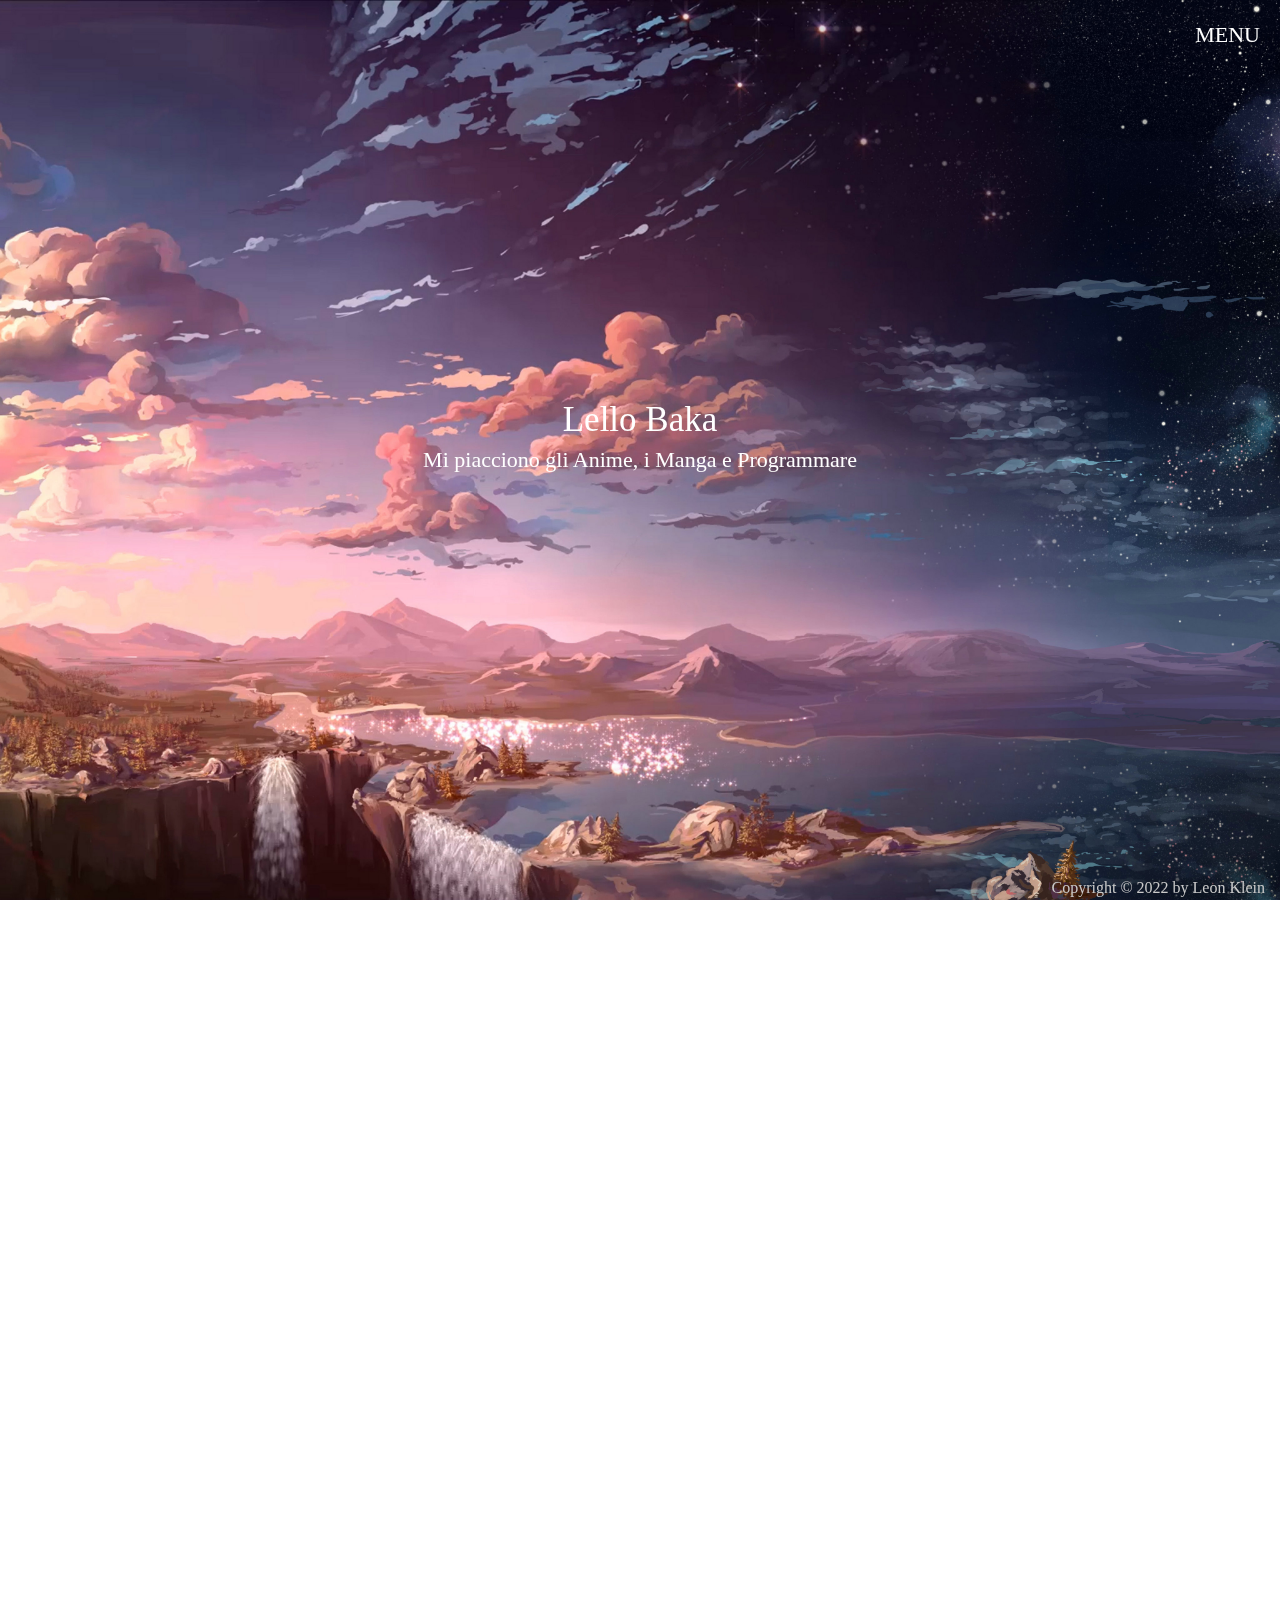
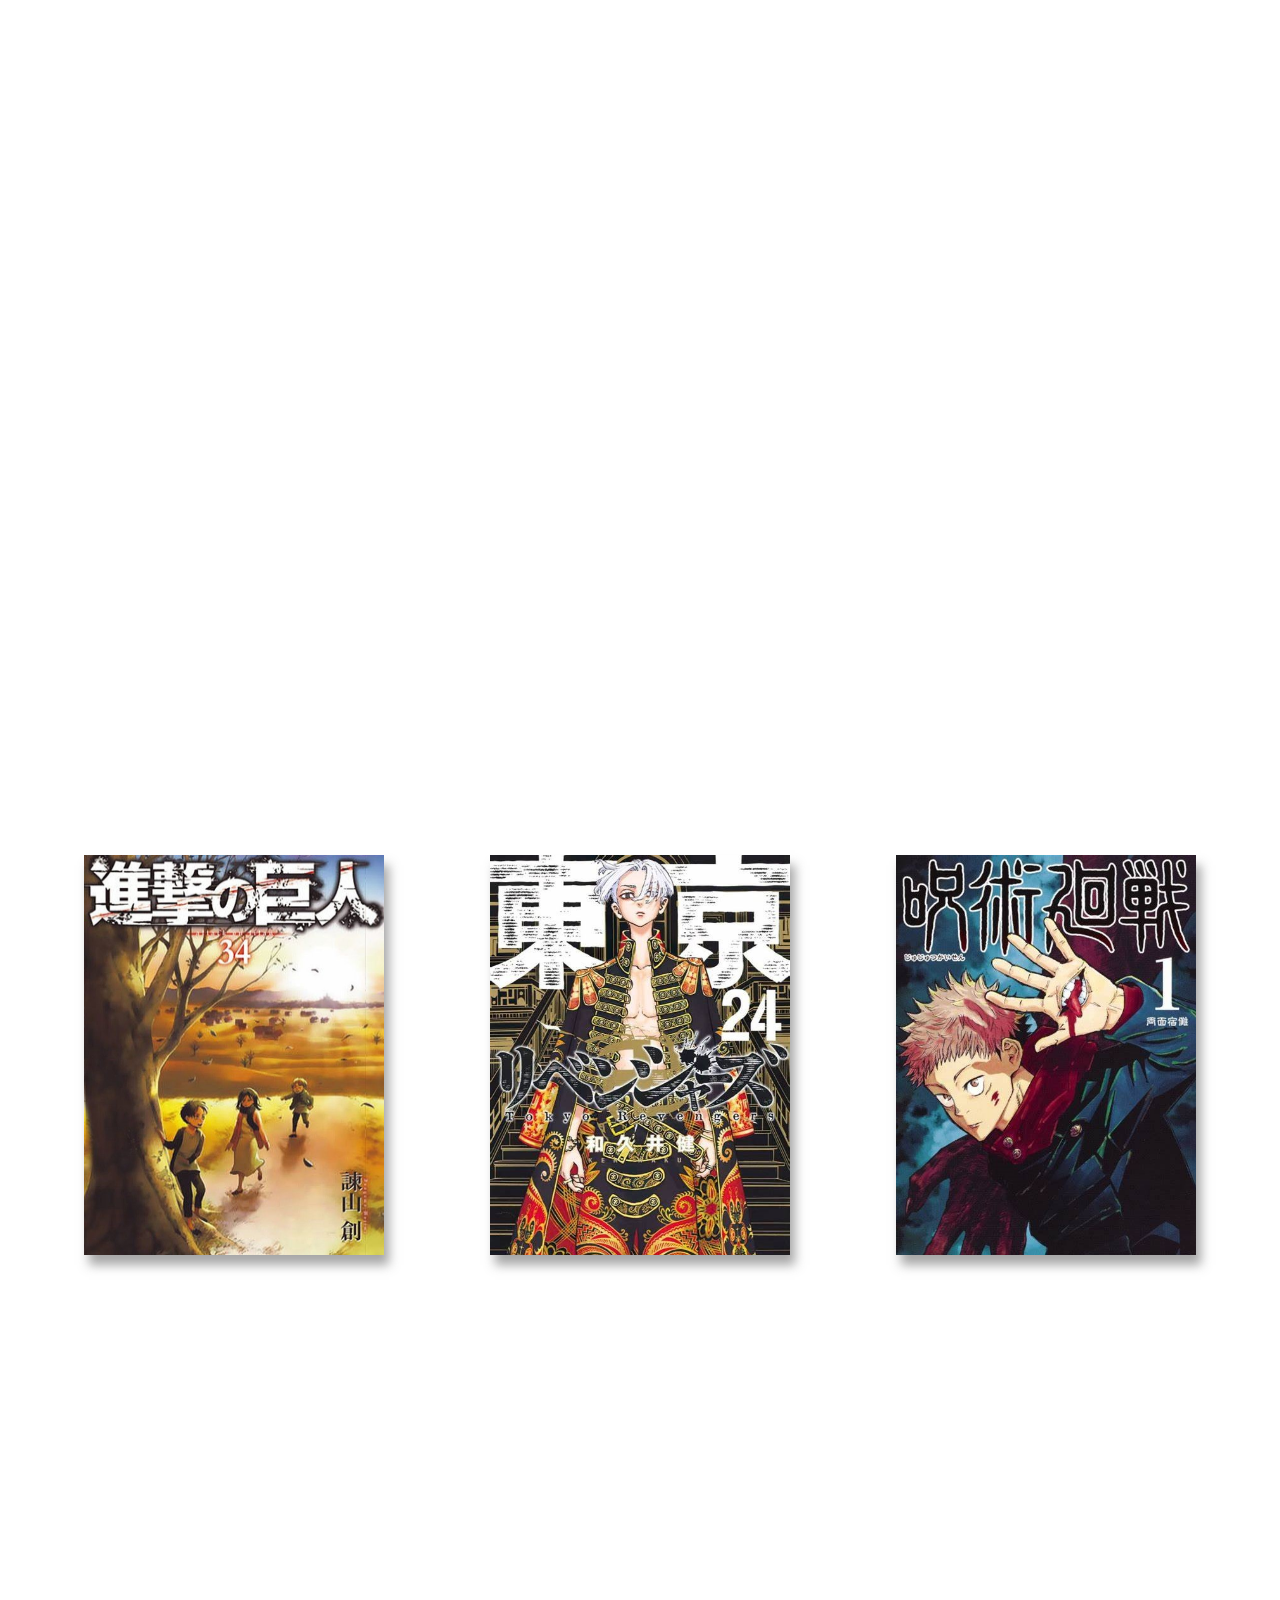
<file: index.html>
<html>

<head>
    <title>Anime4Life</title>
    <link rel="stylesheet" href="./style.css">
    <meta name="viewport" content="width=device-width, initial-scale=1.0">
    <meta charset="UTF-8">
</head>

<body>
    <img class="background" src="./img/background.jpg">

    <div id="myNav" class="overlay">
        <div class="overlay-content">
            <a href="#" onclick="closeNav()">Inizio</a>
            <a href="#chi sono" onclick="closeNav()">Chi sono</a>
            <a href="#manga" onclick="closeNav()">Manga</a>
            <a href="#fine" onclick="closeNav()">Fine</a>
            <a href="javascript:void(0)" class="overlay-close" onclick="closeNav()">CHIUDI</a>
        </div>

    </div>
    <div style="position: fixed; width: 100%;top: 0;">
        <span onclick="openNav()">
            <p class="menu-button">MENU</p>
        </span>
    </div>

    <div class="span1">
        <p class="main-title">Lello Baka</p>
        <p class="sub-title">Mi piacciono gli Anime, i Manga e Programmare</p>
    </div>
    <p id="chi sono">ㅤ</p>
    <div class="span2">
        <p class="main-title">Chi sono?</p>
        <p class="sub-title">Ciao, mi chiamo Leon e sono un weeb per professione, rappresento quello che succede quando
            non parli più ad una ragazza per anni. Oltre agli anime mi piace programmare, infatti come scuola superiore
            ho scelto un ITIS orientato alla programmazione. Adesso vado in quarta e non so ancora come si accende un
            pc.</p>
    </div>
    <p id="manga">ㅤ</p>
    <div class="span3">
        <p class="main-title">Manga</p>
        <p class="sub-title" style="margin-bottom:20px;">Ho letto molti manga nella mia lunga carriera da weeb, questi
            sono i miei tre preferiti. Metto la copertina che considero più bella.</p>






        <!-- This is a grid -->
        <div class="grid-type-1">

            <!-- This is a card -->
            <div class="card-type-1">

                <div class="flip-card">
                    <div class="flip-card-inner">
                        <div class="flip-card-front">
                            <img src="./img/a.jpg" alt="Attack on Titan"
                                style="width:300px;height:400px;">
                        </div>
                        <div class="flip-card-back" style="width:300px;height:400px;">
                            <p class="card-title">Attack on Titan</p>
                            <p>Shingeki no Kyojin</p>
                        </div>
                    </div>
                </div>
            </div>

            <!-- This is a card -->
            <div class="card-type-1">

                <div class="flip-card">
                    <div class="flip-card-inner">
                        <div class="flip-card-front">
                            <img src="./img/tr.jpg" alt="Tokyo Revengers"
                                style="width:300px;height:400px;">
                        </div>
                        <div class="flip-card-back" style="width:300px;height:400px;">
                            <p class="card-title">Tokyo Revengers</p>
                            <p>Tōkyō Ribenjāzu</p>
                        </div>
                    </div>
                </div>
            </div>

            <!-- This is a card -->
            <div class="card-type-1">

                <div class="flip-card">
                    <div class="flip-card-inner">
                        <div class="flip-card-front">
                            <img src="./img/ds.jpg" alt="Cooming Soon"
                                style="width:300px;height:400px;">
                        </div>
                        <div class="flip-card-back" style="width:300px;height:400px;">
                            <p class="card-title">Jujutsu Kaisen</p>
                            <p>呪術廻戦</p>
                        </div>
                    </div>
                </div>
            </div>
        </div>
        </div>
        <p id="fine">ㅤ</p>
        <div class="span4">
            <p class="main-title">Fine</p>
            <p class="sub-title">Il mio HTML è finito, breve ma intenso</br>(un pò come uno scontro con Saitama)</p>
        </div>



            <footer class="footer-bar">
                <div style="position: fixed; width: 100%;">
                    <p class="copyright">Copyright © 2022 by Leon Klein</p>
                </div>
            </footer>

            <script type="text/javascript" src="code.js"></script>
</body>

</html>
</file>
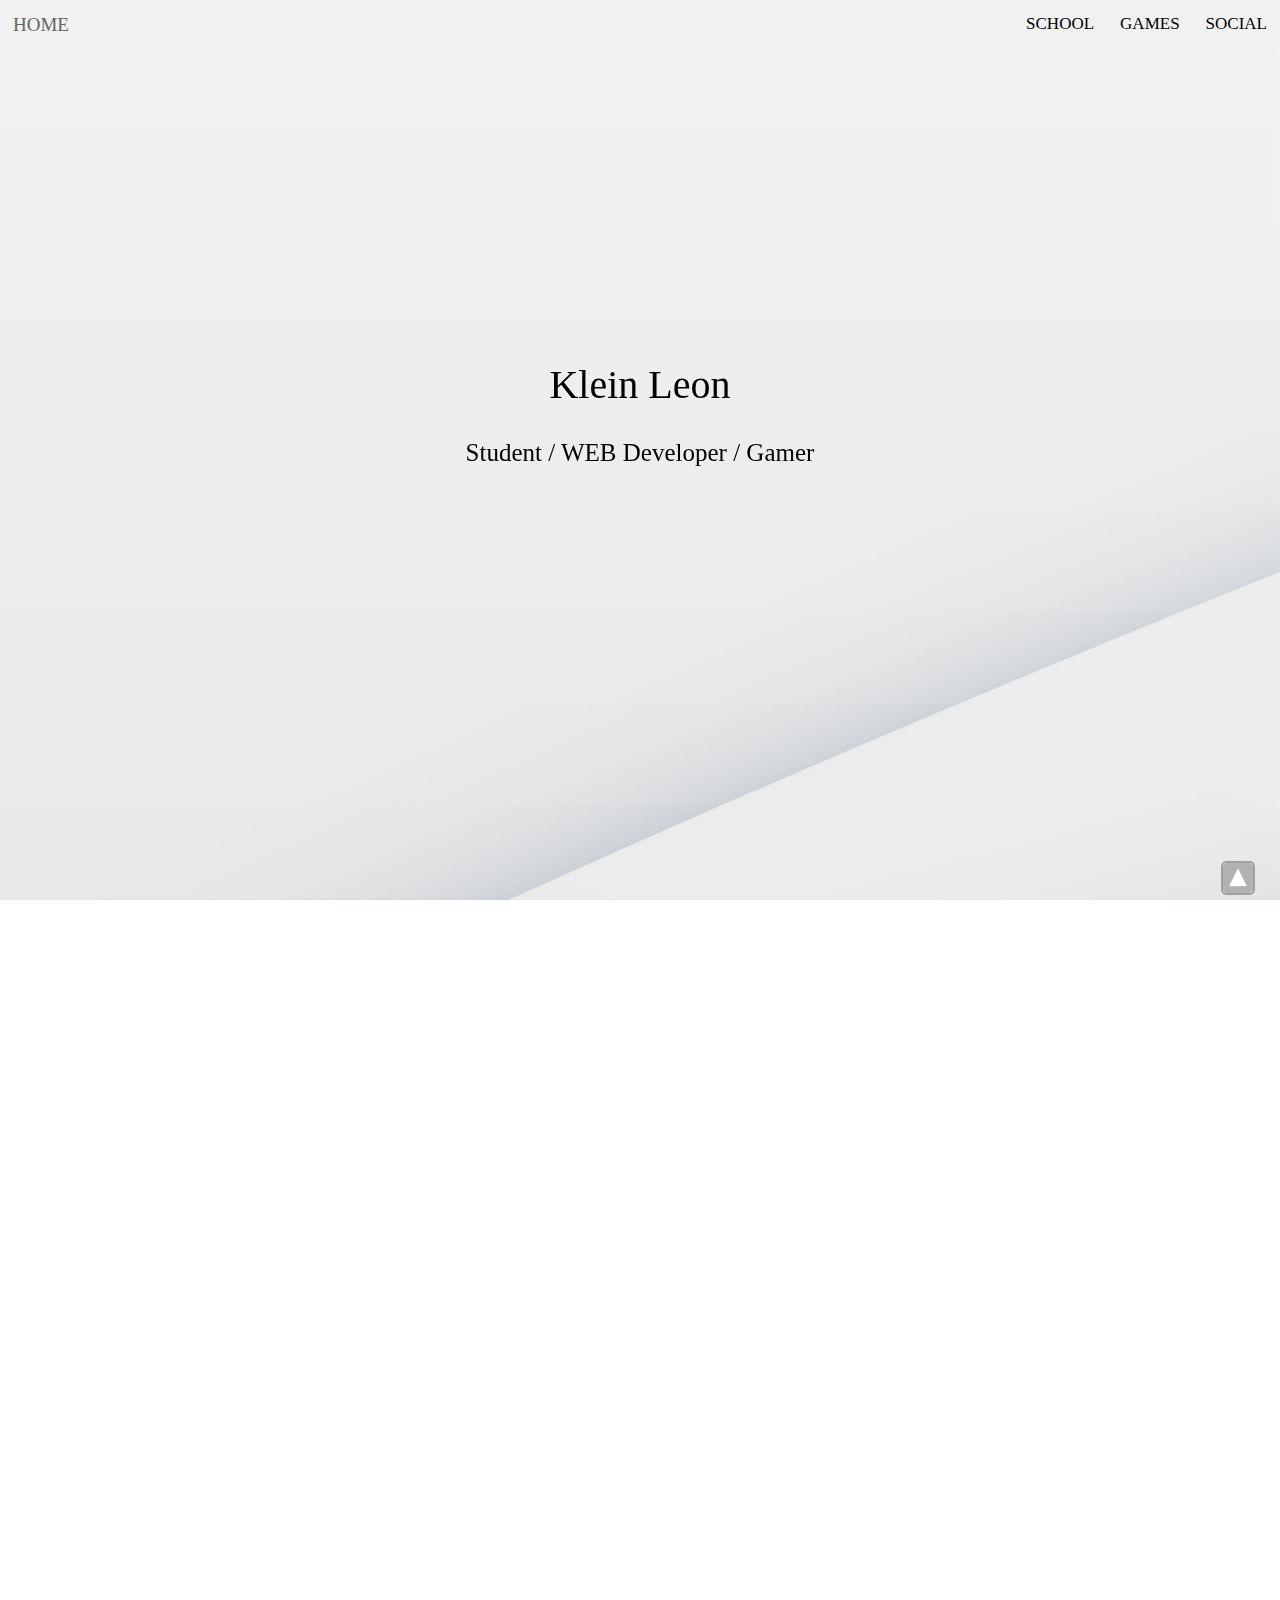
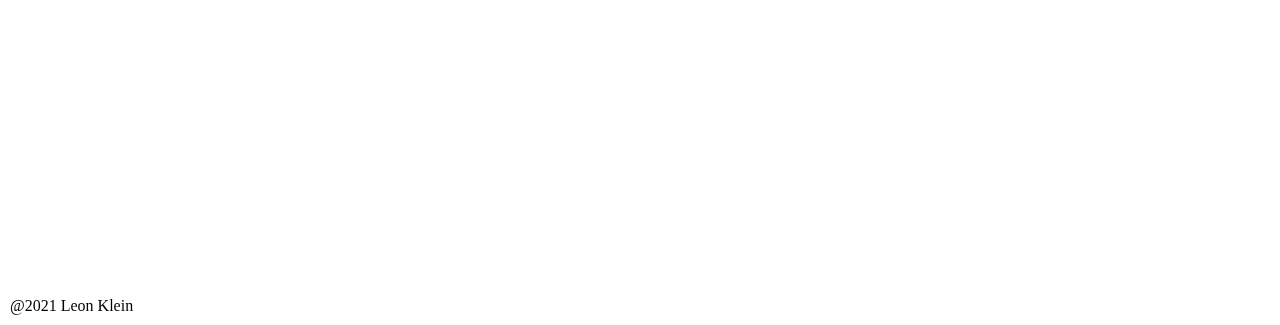
<file: 19251_Student_Presentation/index.html>
<html>
    <head>
        <title>Home Page</title>
        <meta charset="UTF-8">
        <meta name="viewport" content="width=device-width, initial-scale=1.0">
        <link rel="stylesheet" href="./other/style.css">
        <link rel="icon" href="">
    </head>
    <body>

        <!-- This is the background -->
        <div>
            <img src="./img/background.jpg" alt="Super Cool Background As Fuck!!!" class="background">
        </div>

        <!-- this is for the navigation bar -->
        <div class="topnav">
            <a style="float: left;" href="#">HOME</a>
            <a style="float: right;" href="./src/social.html">SOCIAL</a>
            <a style="float: right;" href="./src/games.html">GAMES</a>
            <a style="float: right;" href="./src/school.html">SCHOOL</a>
        </div>

        <!-- This is a personalised br -->
        <div class="br-type-1"></div>

        <!-- This is the title -->
        <p class="text-type-1">Klein Leon</p>

        <!-- This is a personalised br -->
        <div class="br-type-3"></div>

        <!-- This is the undertitle -->
        <p class="text-type-2">Student / WEB Developer / Gamer</p>

        <!-- This is a personalised br -->
        <div class="br-type-2"></div>

        <div class="fade-in">    
            
            <!-- This is a text -->
            <p class="text-type-2">These are the section I made</p>

            <!-- This is a personalised br -->
            <div class="br-type-3"></div>
            
            <!-- This is a grid -->
            <div class="grid">

                <!-- This is a card -->
                <div class="card">

                    <!-- This is a card image -->
                    <a href="./src  /school.html" title="Click here to go on my Instagram page">
                        <img class="img-type-2" src="./img/school.jpg">
                    </a>

                    <!-- This is a card title -->
                    <p class="text-type-3">School</p>
                </div>

                <!-- This is a card -->
                <div class="card">

                    <!-- This is a card image -->
                    <a href="./src/games.html" title="Click here to go on my Reddit page">
                        <img class="img-type-2" src="./img/games.png">
                    </a>

                    <!-- This is a card title -->
                    <p class="text-type-3">Games</p>
                </div>

                <!-- This is a card -->
                <div class="card">

                    <!-- This is a card image -->
                    <a href="./src/social.html" title="Click here to go on my Twitter page">
                        <img class="img-type-2" src="./img/social.jpg">
                    </a>

                    <!-- This is a card title -->
                    <p class="text-type-3">Social</p>
                </div>
            </div>
        </div>

        <!-- This is a personalised br -->
        <div class="br-type-4"></div>

        <!-- This is the footer of my page, here u find the copyright and a button to return at the beginning -->
        <footer>

            <!-- This is the copyright -->
            <p class="text-type-4">@2021 Leon Klein</p>

            <!-- This is the button to return at the beginning -->
            <button class="button-type-1" title="Click to return to the top of the page" onclick='window.scroll({top: 0, behavior: "smooth"})'>
                <img src="./img/arrow.png" class="img-type-1" alt="Button to return back">
            </button>
        </footer>

        <!-- Import the java script -->
        <script src="./other/script.js" type="text/javascript"></script>
    </body>
</html>
</file>
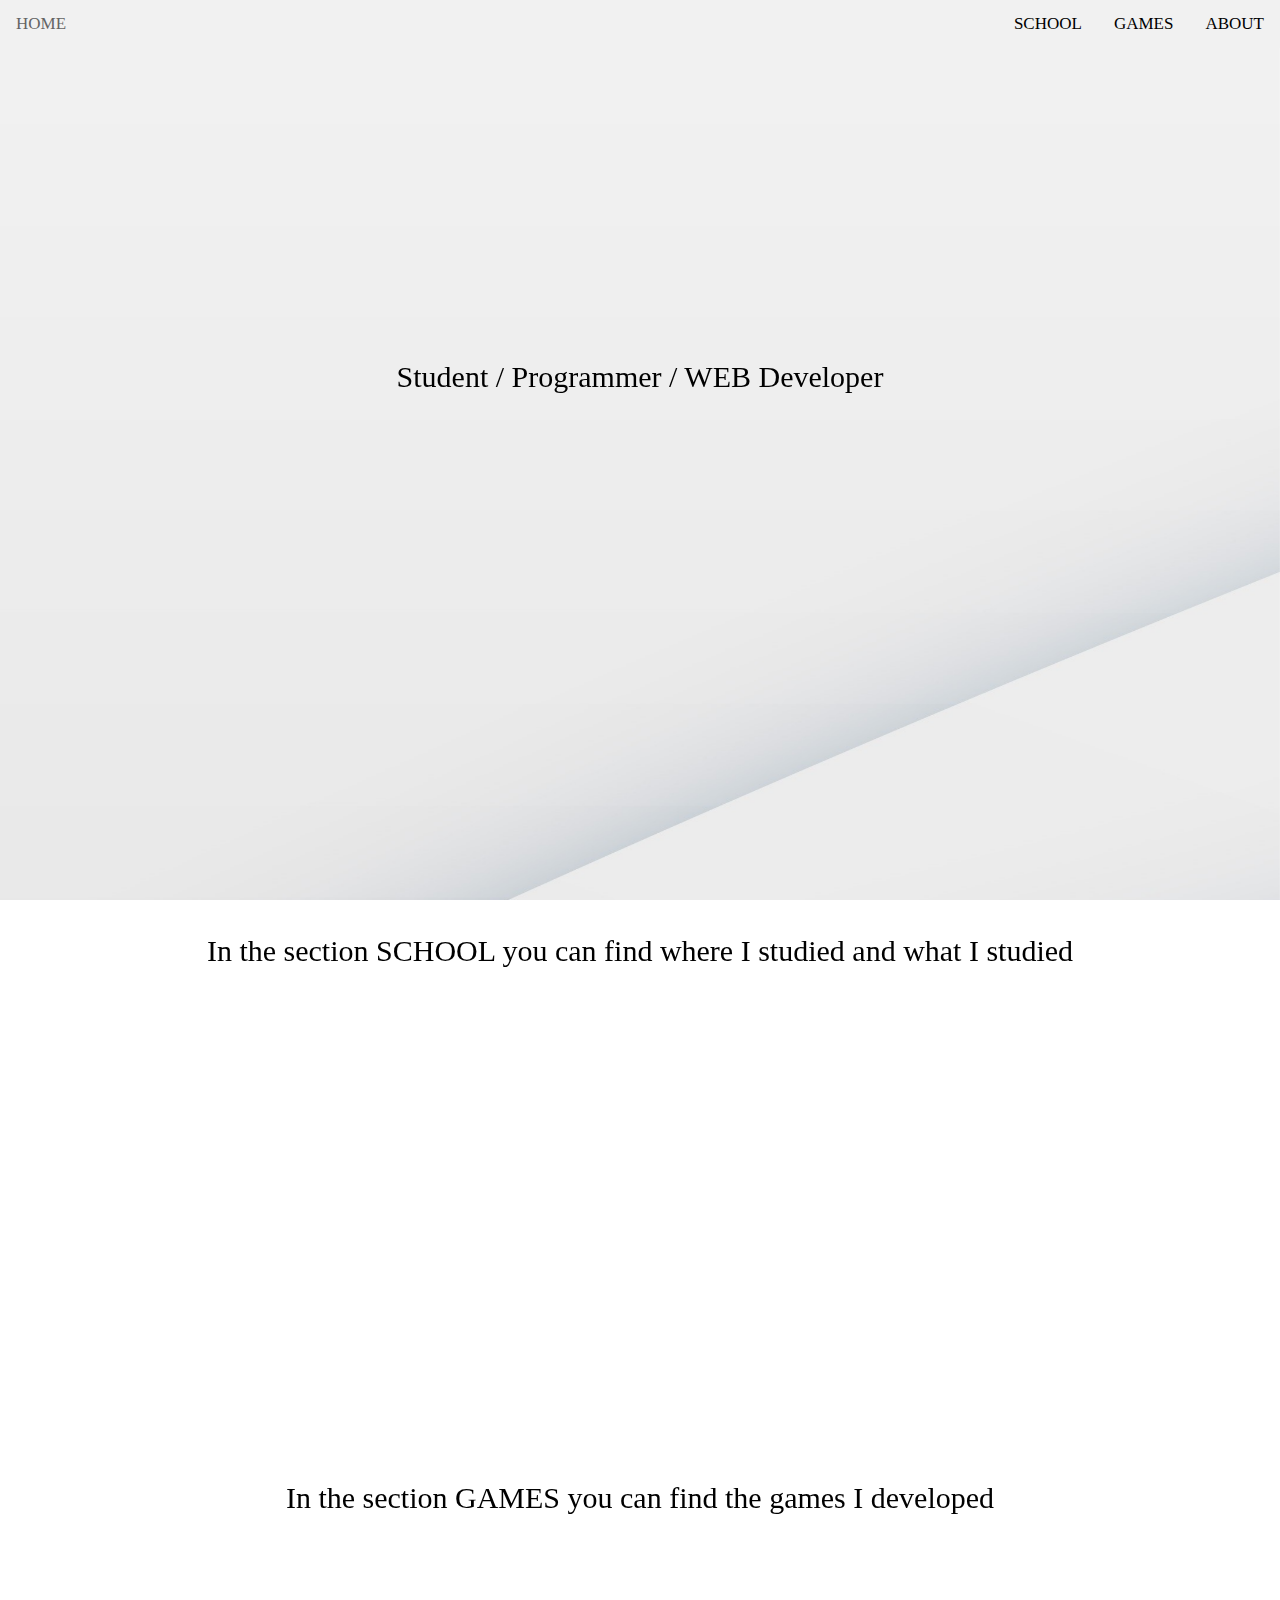
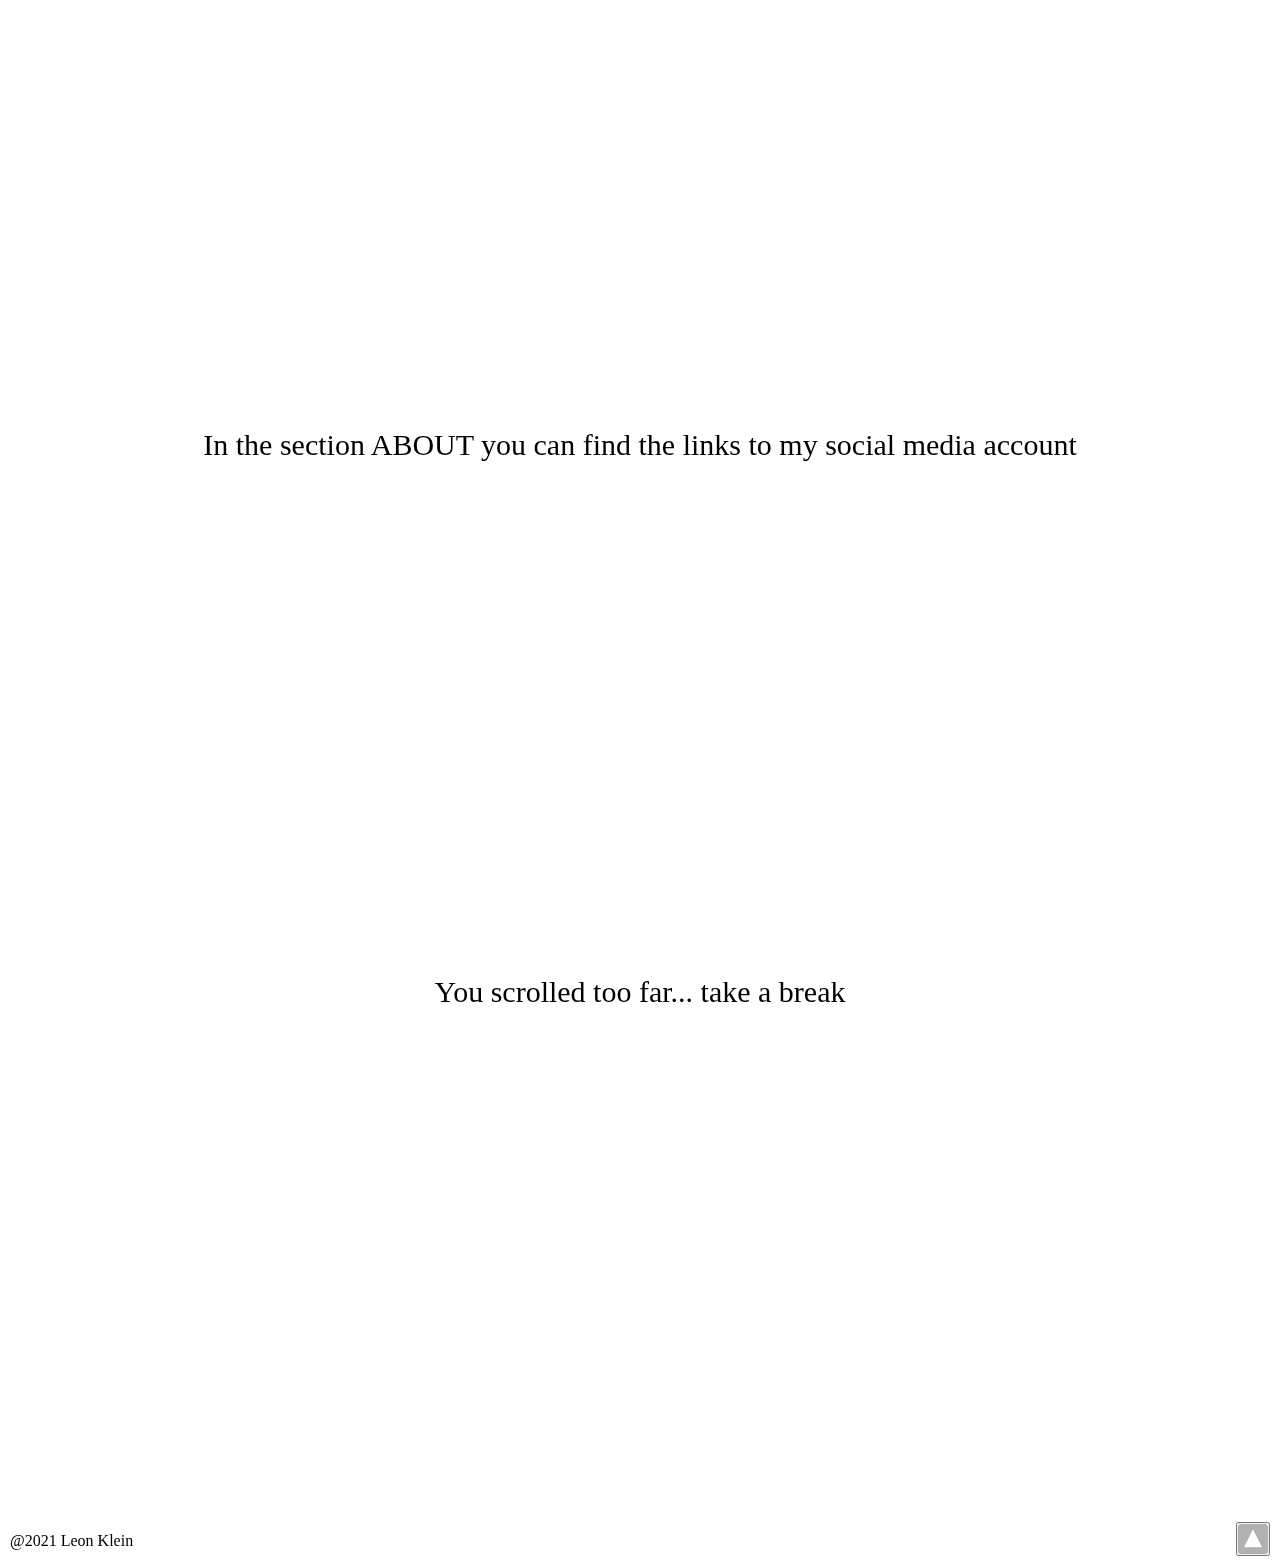
<file: HTML WebSite/index.html>
<html>
    <head>
        <title>Home</title>
        <meta charset="UTF-8">
        <link rel="stylesheet" href="./src/style.css">
        <link rel="icon" href="./img/logo.png">
        <meta name="viewport" content="width=device-width, initial-scale=1.0">
        <link rel="stylesheet" href="https://cdnjs.cloudflare.com/ajax/libs/font-awesome/4.7.0/css/font-awesome.min.css">
    </head>
    <body>

        <img src="./img/background.jpg" alt="Super Cool Background" class="background">

        <div class="topnav">
            <a style="float: left;" href="#">HOME</a>
            <a style="float: right;" href="./src/about.html">ABOUT</a>
            <a style="float: right;" href="./src/games.html">GAMES</a>
            <a style="float: right;" href="./src/school.html">SCHOOL</a>
        </div>
        <h1 class="text">Student / Programmer / WEB Developer</h1>
        <h2 class="inside-text" style="margin-bottom: 50vh;">In the section <a href="./src/school.html" title="Click here to go in this section">SCHOOL</a> you can find where I studied and what I studied</h2>
        <h2 class="inside-text" style="margin-bottom: 50vh;">In the section <a href="./src/games.html" title="Click here to go in this section">GAMES</a> you can find the games I developed</h2>
        <h2 class="inside-text" style="margin-bottom: 50vh;">In the section <a href="./src/about.html" >ABOUT</a> you can find the links to my social media account</h2>
        <h2 class="inside-text" style="margin-bottom: 50vh;">You scrolled too far... take a break</h2>
        <footer>
            <p style="font-family: Verdana; padding: 10px; float: left">@2021 Leon Klein</p>
            <button style="float: right;" title="Click to return to the top of the page" onclick='window.scroll({top: 0, behavior: "smooth"})'>
                <img src="./img/arrow.png" alt="Button to return back" style="height: 30px">
            </button>
        </footer>
    </body>
</html>
</file>
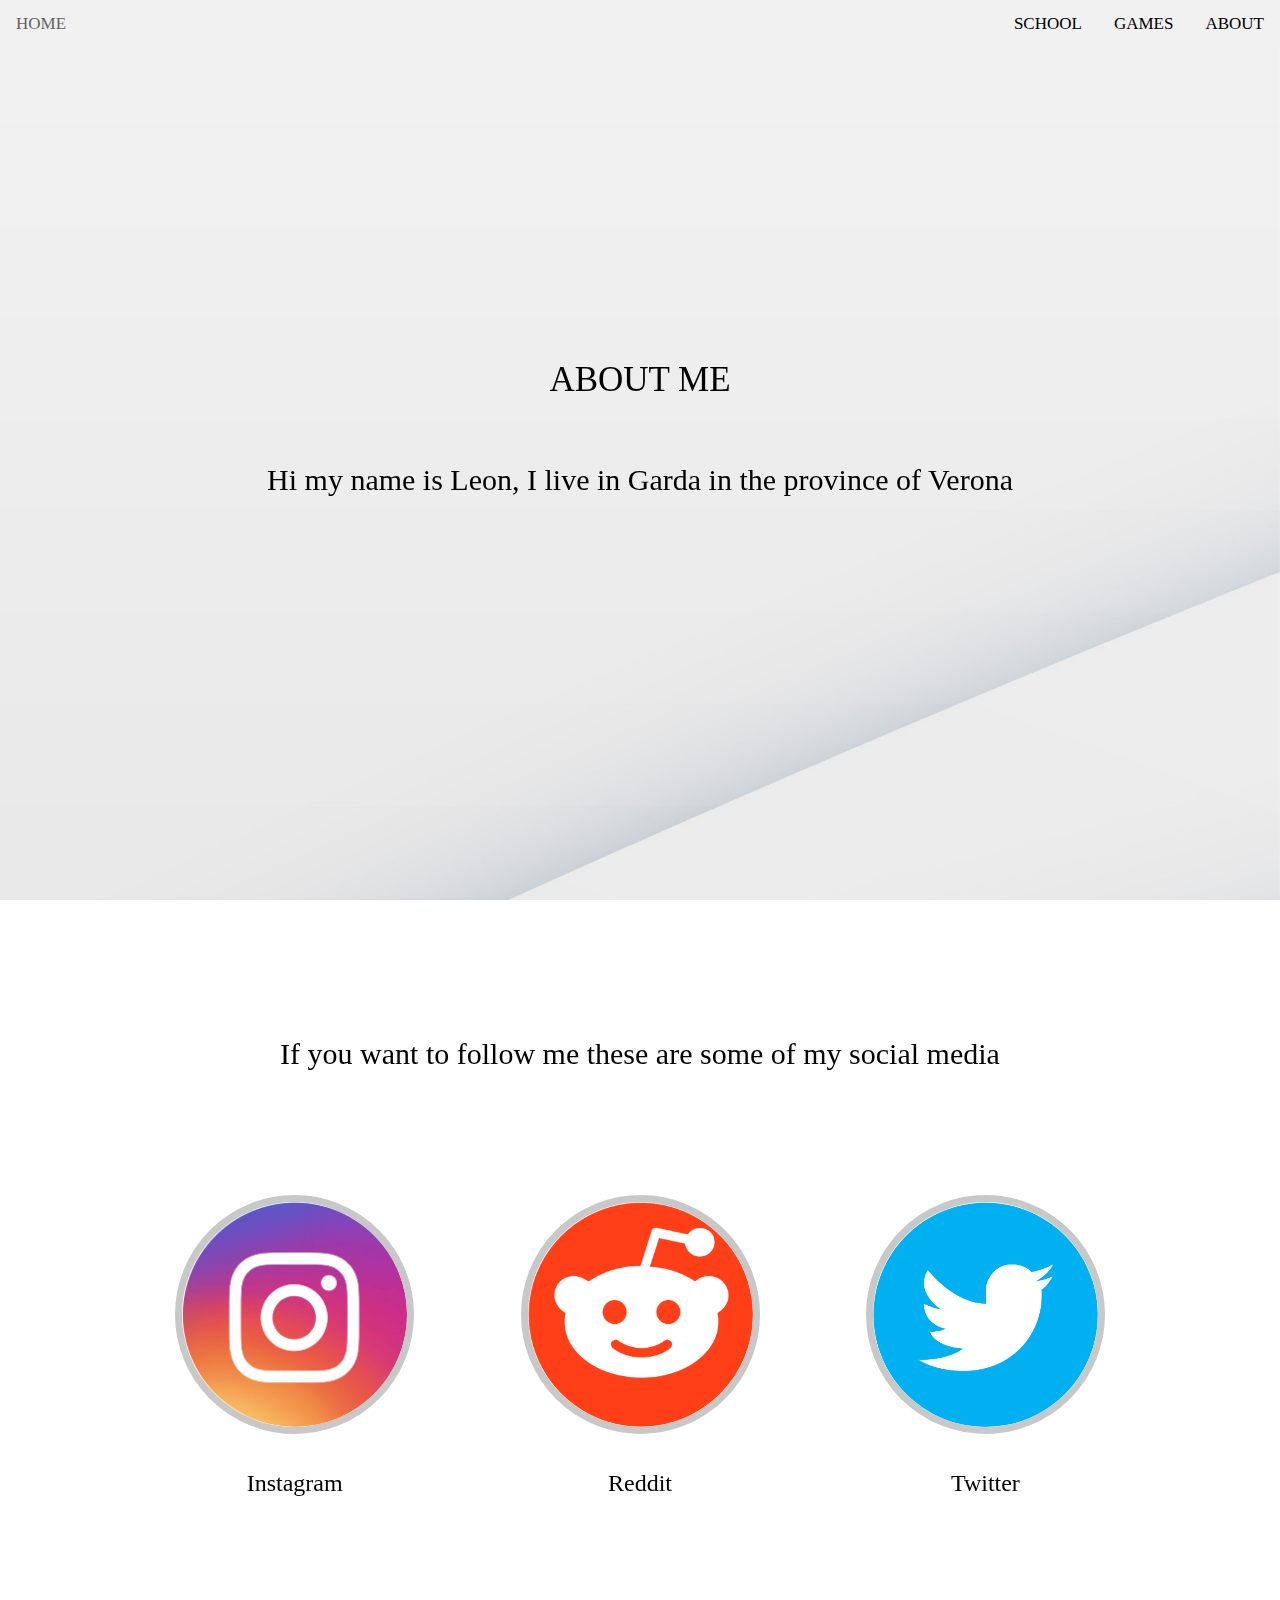
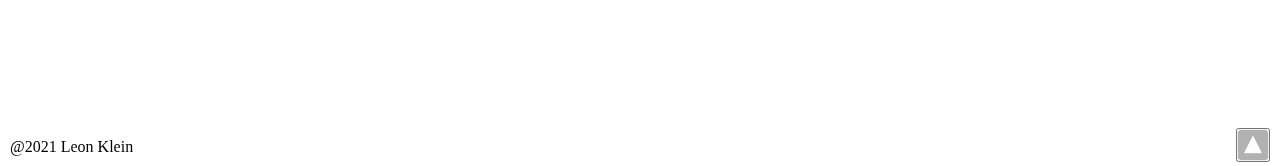
<file: HTML WebSite/src/about.html>
<html>
    <head>
        <title>About</title>
        <meta charset="UTF-8">
        <link rel="stylesheet" href="./style.css">
        <link rel="icon" href="../img/logo.png">
        <meta name="viewport" content="width=device-width, initial-scale=1.0">
        <link rel="stylesheet" href="https://cdnjs.cloudflare.com/ajax/libs/font-awesome/4.7.0/css/font-awesome.min.css">
    </head>
    <body>

        <img src="../img/background.jpg" alt="Super Cool Background" class="background">

        <div class="topnav">
            <a style="float: left;" href="../index.html">HOME</a>
            <a style="float: right;" href="#">ABOUT</a>
            <a style="float: right;" href="./games.html">GAMES</a>
            <a style="float: right;" href="./school.html">SCHOOL</a>
        </div>

        <h1 style="padding-bottom: 0px; font-size: 35px;" class="text">ABOUT ME</h1>
        <h2 style="padding-top: 7vh;" class="text">Hi my name is Leon, I live in Garda in the province of Verona</h2>
        <h2 class="inside-text">If you want to follow me these are some of my social media</h2>
        

        
        <div class="grid">
            <div class="card">
                <a href="https://www.instagram.com/klein_leon_/" title="Click here to go on my Instagram page" target="_blank"><img class="img-card" src="../img/instagram.png"></a>
                <h2 class="subtitle">Instagram</h2>
            </div>
            <div class="card">
                <a href="https://www.reddit.com/user/SnooRegrets4601" title="Click here to go on my Reddit page" target="_blank"><img class="img-card" src="../img/reddit.png"></a>
                <h2 class="subtitle">Reddit</h2>
            </div>
            <div class="card">
                <a href="https://twitter.com/Leon32836312" title="Click here to go on my Twitter page" target="_blank"><img class="img-card" src="../img/twitter.png"></a>
                <h2 class="subtitle">Twitter</h2>
            </div>
        </div>


        <footer>
            <p style="font-family: Verdana; padding: 10px; float: left">@2021 Leon Klein</p>
            <button style="float: right;" title="Click to return to the top of the page" onclick='window.scroll({top: 0, behavior: "smooth"})'>
                <img src="../img/arrow.png" alt="Button to return back" style="height: 30px">
            </button>
        </footer>
    </body>
</html>
</file>
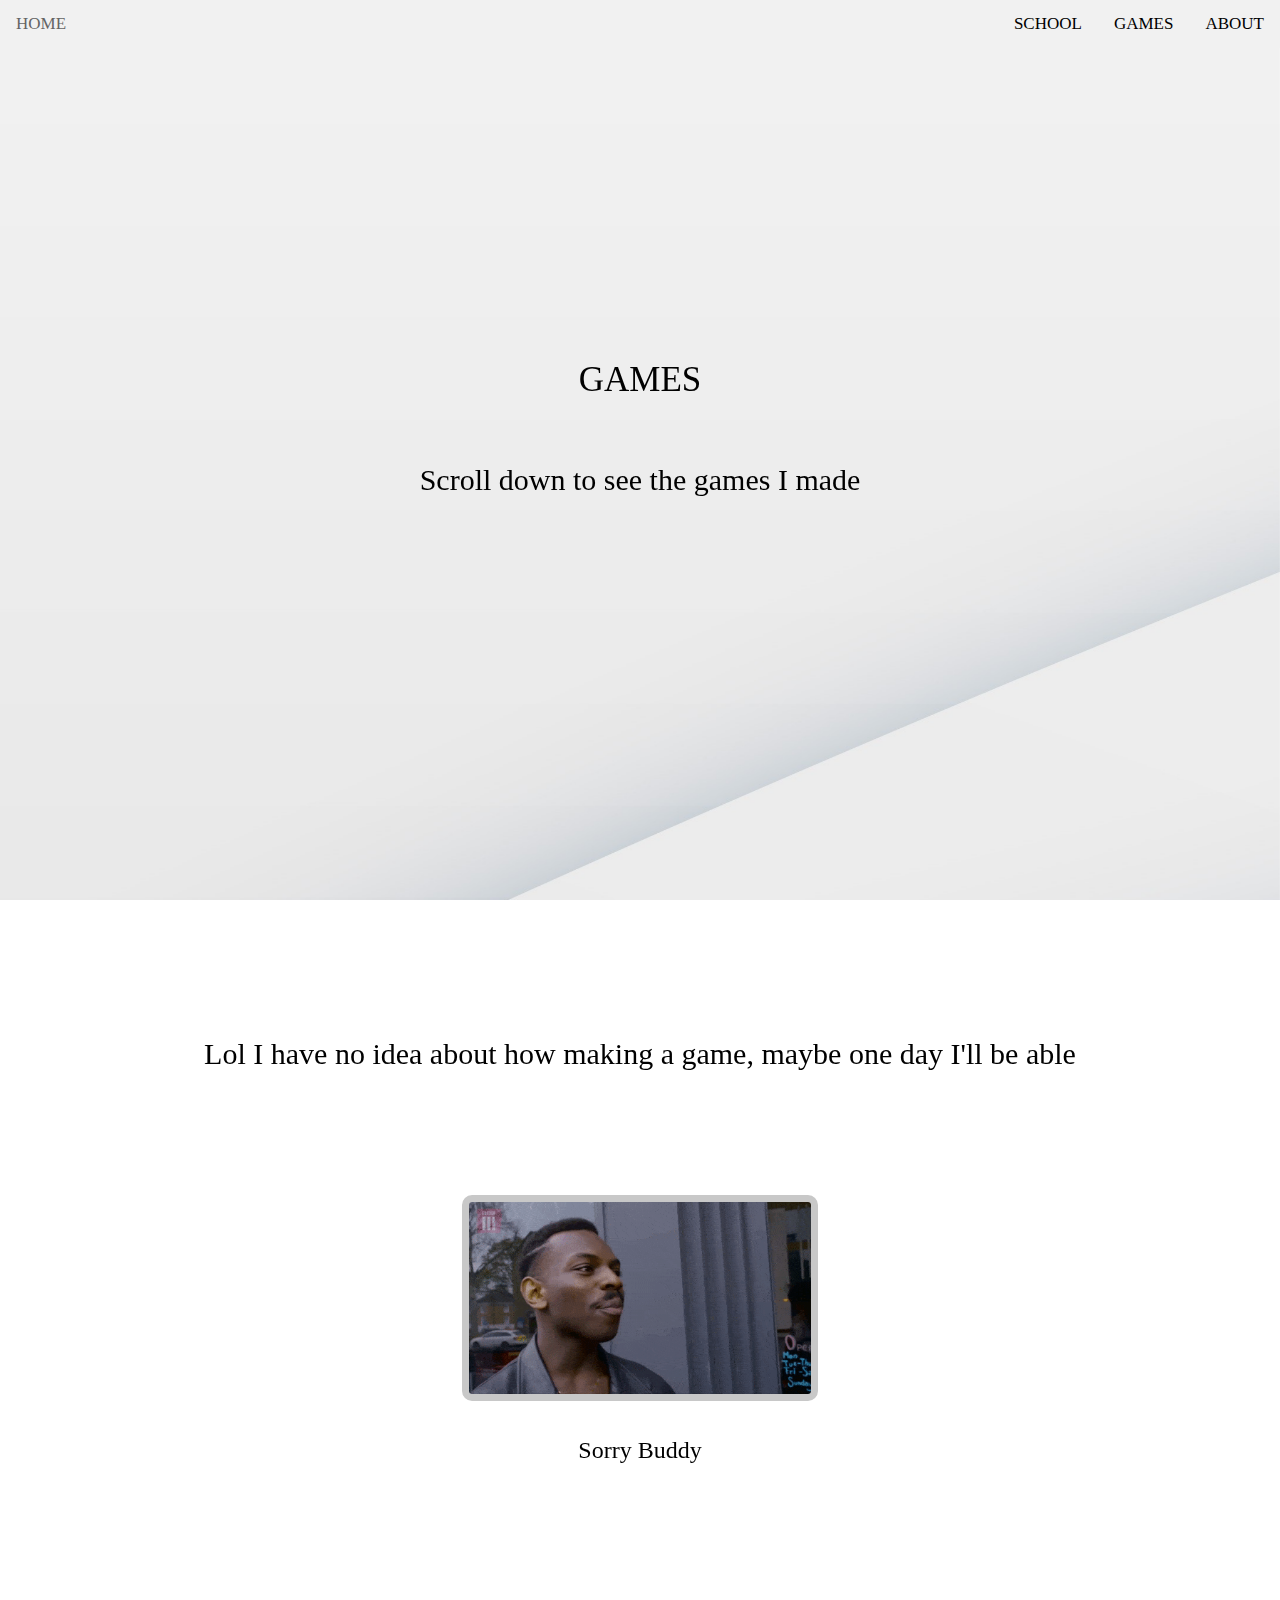
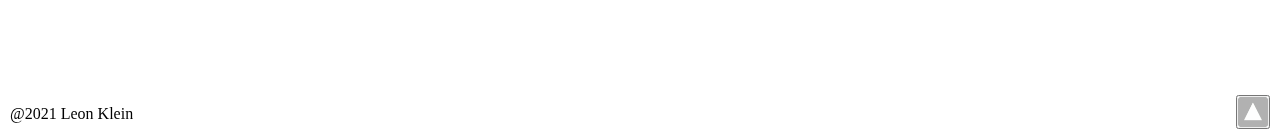
<file: HTML WebSite/src/games.html>
<html>
    <head>
        <title>Games</title>
        <meta charset="UTF-8">
        <link rel="stylesheet" href="./style.css">
        <link rel="icon" href="../img/logo.png">
        <meta name="viewport" content="width=device-width, initial-scale=1.0">
        <link rel="stylesheet" href="https://cdnjs.cloudflare.com/ajax/libs/font-awesome/4.7.0/css/font-awesome.min.css">
    </head>
    <body>

        <img src="../img/background.jpg" alt="Super Cool Background" class="background">

        <div class="topnav">
            <a style="float: left;" href="../index.html">HOME</a>
            <a style="float: right;" href="./about.html">ABOUT</a>
            <a style="float: right;" href="#">GAMES</a>
            <a style="float: right;" href="./school.html">SCHOOL</a>
        </div>
        <h1 style="padding-bottom: 0px; font-size: 35px;" class="text">GAMES</h1>
        <h2 style="padding-top: 7vh;" class="text">Scroll down to see the games I made</h2>
        <h2 class="inside-text">Lol I have no idea about how making a game, maybe one day I'll be able</h2>

        <div class="grid">
            <div class="card">
                <img class="gif-card" src="../img/meme.gif">
                <h2 class="subtitle">Sorry Buddy</h2>
            </div>

        </div>

        <footer>
            <p style="font-family: Verdana; padding: 10px; float: left">@2021 Leon Klein</p>
            <button style="float: right;" title="Click to return to the top of the page" onclick='window.scroll({top: 0, behavior: "smooth"})'>
                <img src="../img/arrow.png" alt="Button to return back" style="height: 30px">
            </button>
        </footer>
    </body>
</html>
</file>
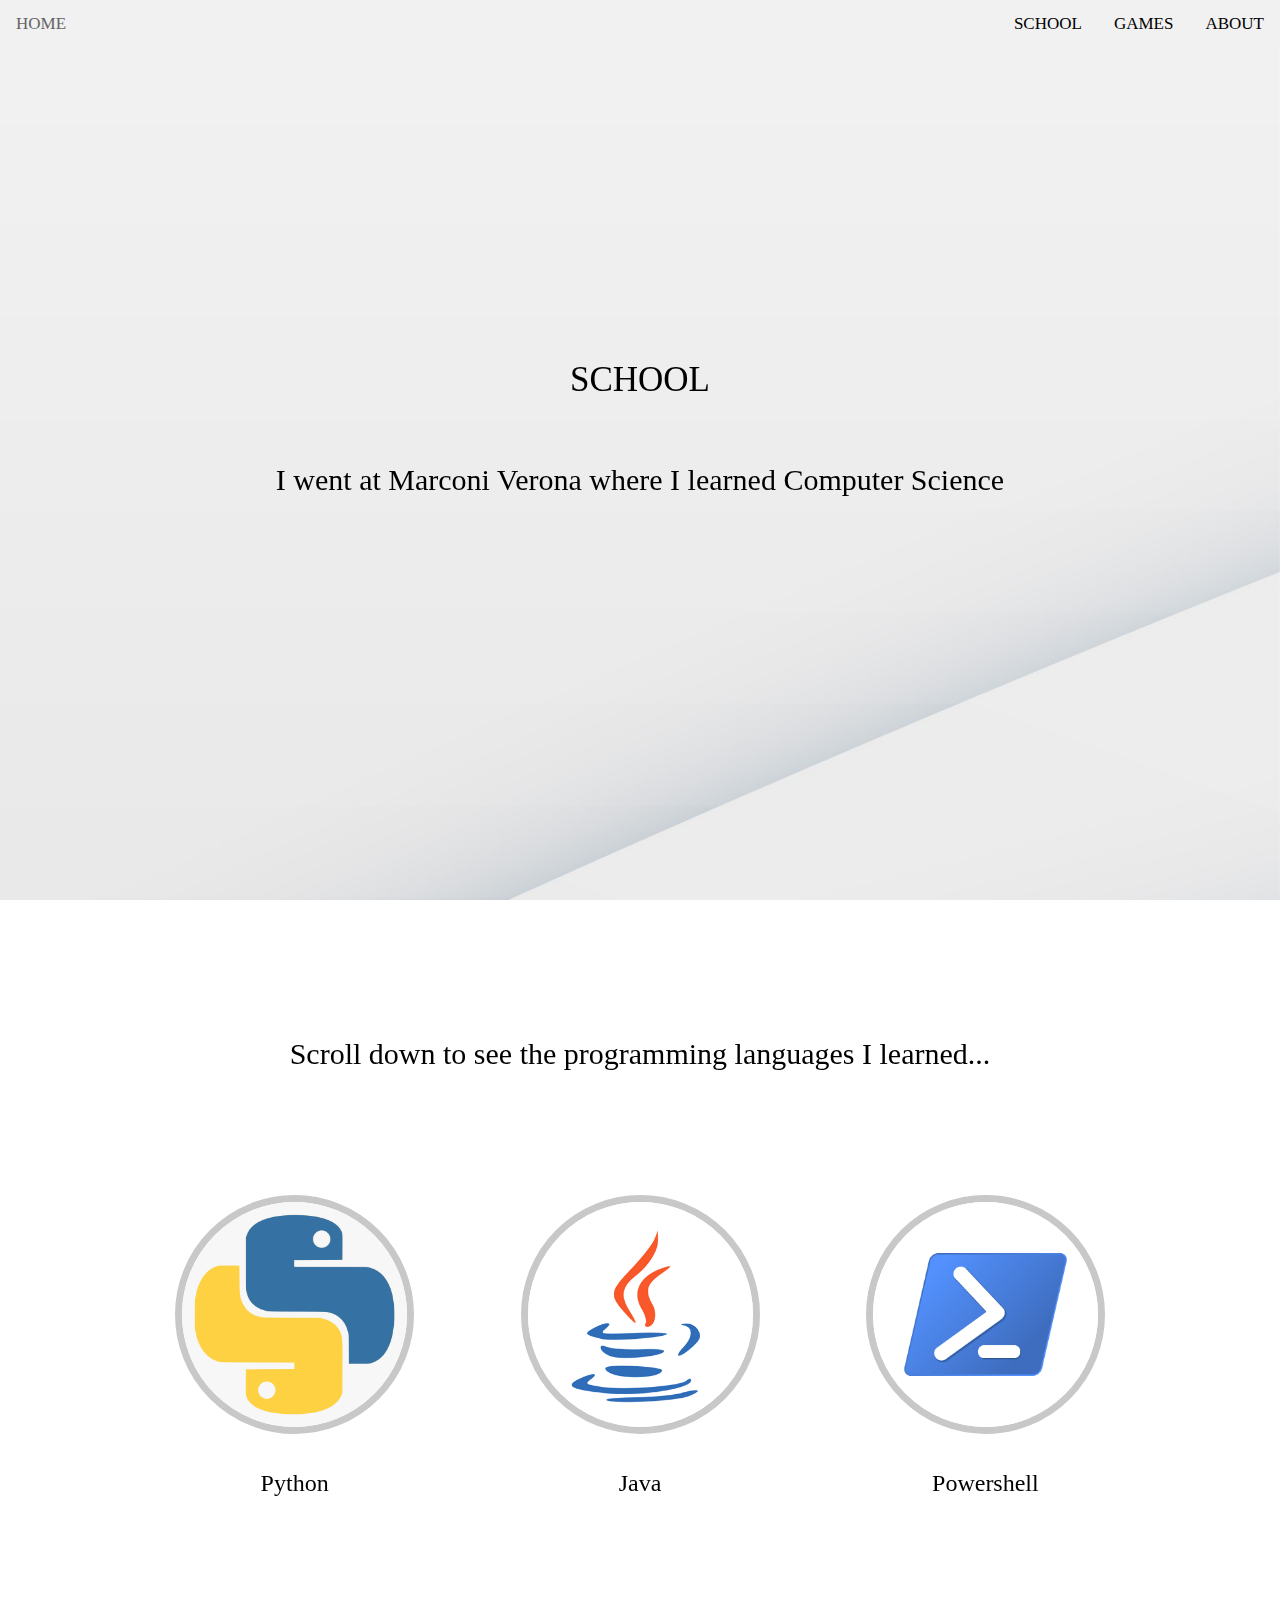
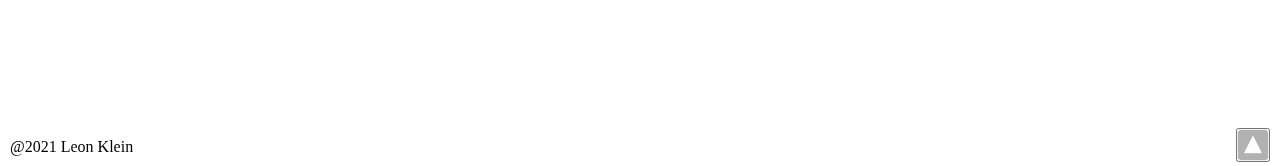
<file: HTML WebSite/src/school.html>
<html>
    <head>
        <title>School</title>
        <meta charset="UTF-8">
        <link rel="stylesheet" href="./style.css">
        <link rel="icon" href="../img/logo.png">
        <meta name="viewport" content="width=device-width, initial-scale=1.0">
        <link rel="stylesheet" href="https://cdnjs.cloudflare.com/ajax/libs/font-awesome/4.7.0/css/font-awesome.min.css">
    </head>
    <body>

        <img src="../img/background.jpg" alt="Super Cool Background" class="background">

        <div class="topnav">
            <a style="float: left;" href="../index.html">HOME</a>
            <a style="float: right;" href="./about.html">ABOUT</a>
            <a style="float: right;" href="./games.html">GAMES</a>
            <a style="float: right;" href="#">SCHOOL</a>
        </div>
        <h1 style="padding-bottom: 0px; font-size: 35px;" class="text">SCHOOL</h1>
        <h2 style="padding-top: 7vh;" class="text">I went at Marconi Verona where I learned Computer Science</h2>
        <h2 class="inside-text">Scroll down to see the programming languages I learned...</h2>
        

        
        <div class="grid">
            <div class="card">
                <img class="img-card" src="../img/python.png">
                <h2 class="subtitle">Python</h2>
            </div>
            <div class="card">
                <img class="img-card" src="../img/java.png">
                <h2 class="subtitle">Java</h2>
            </div>
            <div class="card">
                <img class="img-card" src="../img/powershell.png">
                <h2 class="subtitle">Powershell</h2>
            </div>
        </div>


        <footer>
            <p style="font-family: Verdana; padding: 10px; float: left">@2021 Leon Klein</p>
            <button style="float: right;" title="Click to return to the top of the page" onclick='window.scroll({top: 0, behavior: "smooth"})'>
                <img src="../img/arrow.png" alt="Button to return back" style="height: 30px">
            </button>
        </footer>
    </body>
</html>
</file>
<file: style.css>
* {
    padding: 0px;
    margin: 0px;
    font-family: Verdana;
    line-height: 30px;
}

.background {
    position:fixed;
    right:0;
    top:0;
    min-width:100%;
    min-height:100%;
    height:100%;
    z-index:-100;
}

.footer-bar {
    position: absolute;
    bottom: 20px;
    padding: 7px 0 7px 0;
    color: white;
    width: 100%;
}

.copyright {
    color: rgb(201, 201, 201);
    margin: 0 15px 0 15px;
    float: right;
}

.menu-button {
    margin: 20px;
    font-size: 22px;
    color: white;
    cursor: pointer;
    float: right;
    z-index: 2000;
    transition: all 0.3s 0s ease;
}

.menu-button:hover {
    color: #b0b0b0;
}


/* The Overlay (background) */
.overlay {
    /* Height & width depends on how you want to reveal the overlay (see JS below) */   
    height: 100%;
    width: 0;
    position: fixed; /* Stay in place */
    z-index: 1; /* Sit on top */
    left: 0;
    top: 0;
    background-color: rgb(0,0,0); /* Black fallback color */
    background-color: rgba(0,0,0, 0.9); /* Black w/opacity */
    overflow-x: hidden; /* Disable horizontal scroll */
    transition: 0.5s; /* 0.5 second transition effect to slide in or slide down the overlay (height or width, depending on reveal) */
  }
  
/* Position the content inside the overlay */
    .overlay-content {
    position: relative;
    top: 25%; /* 25% from the top */
    width: 100%; /* 100% width */
    text-align: center; /* Centered text/links */
    margin-top: 30px; /* 30px top margin to avoid conflict with the close button on smaller screens */
}

/* The navigation links inside the overlay */
.overlay a {
    padding: 8px;
    text-decoration: none;
    font-size: 24px;
    color: #818181;
    display: block; /* Display block instead of inline */
    transition: 0.3s; /* Transition effects on hover (color) */
    transition: all 0.3s 0s ease;
}

/* When you mouse over the navigation links, change their color */
.overlay a:hover, .overlay a:focus {
    color: #f1f1f1;
    font-size: 24px;
}

.span1 {
    margin: 45vh 0 50vh 0;
}

.main-title {
    color: white;
    text-align: center;
    font-size: 35px;
}

.sub-title {
    color: white;
    text-align: center;
    font-size: 22px;
    margin: 10px 30vw 0 30vw;
    line-height: 30px;
}

.span2 {
    margin: 35vh 0 55vh 0;
}

.span3 {
    margin: 30vh 0 50vh 0;
}

/* The flip card container - set the width and height to whatever you want. We have added the border property to demonstrate that the flip itself goes out of the box on hover (remove perspective if you don't want the 3D effect */
.flip-card {
    background-color: transparent;
    width: 300px;
    height: 400px;
    margin: 20px 0 20px 0;
    perspective: 1000px; /* Remove this if you don't want the 3D effect */
    
  }
  
  /* This container is needed to position the front and back side */
  .flip-card-inner {
    position: relative;
    width: 100%;
    height: 100%;
    text-align: center;
    transition: transform 0.8s;
    transform-style: preserve-3d;
  }
  
  /* Do an horizontal flip when you move the mouse over the flip box container */
  .flip-card:hover .flip-card-inner {
    transform: rotateY(180deg);
  }
  
  /* Position the front and back side */
  .flip-card-front, .flip-card-back {
    position: absolute;
    width: 100%;
    height: 100%;
    -webkit-backface-visibility: hidden; /* Safari */
    backface-visibility: hidden;
    box-shadow: 5px 10px 10px rgb(80, 80, 80, 0.5);
  }
  
  /* Style the front side (fallback if image is missing) */
  .flip-card-front {
    background-color: rgb(50, 50, 50);
    color: black;
  }
  
  /* Style the back side */
  .flip-card-back {
    background-color: rgb(50, 50, 50);
    color: white;
    transform: rotateY(180deg);
  }

  /* The grid contains the cards, this is the first type */
.grid-type-1 {
    text-align: center;
}

/* The grid contains the cards, this is the second type */
.grid-type-2 {
    text-align: center;
}

/* The cards contains an image and a title, this is the first type */
.card-type-1 {
    border-radius: 10px;
    padding: 0 2vw 1vw 2vw;
    margin: 0 2vw 1vw 2vw;
    display: inline-block;
    transition: all 0.5s 0s ease;
}

/* The cards contains an image and a title, this is the second type */
.card-type-2 {
    background-color: rgb(201, 201, 201);
    border-radius: 10px;
    padding: 20px;
    margin: 20px;
    display: inline-block;
    width: 220px;
    box-shadow: 10px 10px 5px #9e9e9e;
}

/* The cards contains an image and a title, this is the third type */
.card-type-3 {
    border-radius: 10px;
    padding: 0 1vw 0.5vw 1vw;
    margin: 0 1vw 0.5vw 1vw;
    display: inline-block;
    transition: all 0.5s 0s ease;
}

/* This is the first button type */
.button-type-1 {
    margin-right: 10px;
    border: 0px;
    transition: all 0.5s 0s ease;
    text-decoration: none;
    position: fixed;
    bottom: 5px;
    right: 10px;
}

.card-title {
    color: white;
    font-family: Verdana;
    font-size: 30px;
    margin: 40px 20px 20px 20px;
}

.span4 {
    margin: 30vh 0 45vh 0;
}
</file>
<file: 19251_Student_Presentation/other/style.css>
/* This is applyed everywhere in the HTML code */
* {
    margin: 0px;
    padding: 0px;
}

/* This is the CSS code for the background */
.background {
    position:fixed;
    right:0;
    top:0;
    min-width:100%;
    min-height:100%;
    height:100%;
    z-index:-100;
}

/* This is the navigation bar for the web site */
.topnav {
    position: fixed;
    overflow: hidden;
    width: 100%;
    background-color: rgb(241, 241, 241);
    z-index: 100;
}

/* This is the text for the navigation bar */
.topnav a {
    display: block;
    color: #000;
    text-align: center;
    padding: 14px 13px;
    text-decoration: none;
    font-size: 17px;
    font-family: Verdana;
    transition: all 0.5s 0s ease;
}

/* This is used if the mouse cursor is on the text of the navigation bar */
@media (hover:hover) {
    .topnav a:hover {
        color: rgb(100, 100, 100);
        font-size: 19px;
    }
}

/* This is the first type of spacing */
.br-type-1 {
    padding: 20vh;
}

/* This is the second type of spacing */
.br-type-2 {
    padding: 40vh;
}

/* This is the third type of spacing */
.br-type-3 {
    padding: 1vh;
}

/* This is the fourth type of spacing */
.br-type-4 {
    padding: 5vh;
}

/* This is the first type of text, I use this as titles */
.text-type-1 {
    color: black;
    text-align: center;
    font-family: Verdana;
    padding-left: 10px;
    padding-right: 10px;
    font-size: 40px;
    font-weight: 400;
    line-height: 50px;
}

/* This is the second type of text, I use this as a normal text */
.text-type-2 {
    color: black;
    text-align: center;
    font-family: Verdana;
    padding-left: 10px;
    padding-right: 10px;
    font-size: 25px;
    font-weight: 400;
    line-height: 50px;
}

/* This is the card title */
.text-type-3 {
    font-family: Verdana;
    color: #000;
    text-align: center;
    padding-top: 36px;
    font-weight: 400;
    line-height: 50px;
    font-size: 23px;
}

/* This is the footer text */
.text-type-4 {
    font-family: Verdana;
    padding: 10px;
    float: left;
}

/* The grid contains the cards */
.grid {
    margin: 0px 10px 15vh 10px;
    text-align: center;
}

/* The cards contains an image and a title */
.card {
    border-radius: 10px;
    padding: 0 2vw 1vw 2vw;
    margin: 0 2vw 1vw 2vw;
    display: inline-block;
    transition: all 0.5s 0s ease;
}

/* This is the first button type */
.button-type-1 {
    margin-right: 10px;
    border: 0px;
    transition: all 0.5s 0s ease;
    text-decoration: none;
    position: fixed;
    bottom: 5px;
    right: 15px;
}

/* This is used if the mouse cursor is on the button */
@media (hover:hover) {
    .button-type-1:hover {
        margin-right: 7px;
        border: 0px;
        transition: all 0.5s 0s ease;
    }
}

/* This is the first img type */
.img-type-1 {
  height: 30px;
  border-radius: 5px;
  border: 2px solid rgb(160, 160, 160);
  transition: all 0.5s 0s ease;
}

/* This is used if thr mouse pointer is on the img */
@media (hover:hover) {
    .img-type-1:hover {
        height: 35px;
        border-radius: 5px;
        border: 2px solid rgb(100, 100, 100);
    }
}

/* This is the second img type, it is used as card img */
.img-type-2 {
    height: 225px;
    width: 225px;
    text-align: center;
    overflow: hidden;
    border-radius: 50%;
    margin-top: 5vh;
    border: 7.5px solid rgb(200, 200, 200);
    transition: all 0.5s 0s ease; 
}

/* This is used when the mouse cursor is on the image */
@media (hover:hover) {
    .img-type-2:hover {
        margin-top: 2.3vh;
        height: 250px;
        width: 250px;
        text-align: center;
        overflow: hidden;
        border-radius: 50%;
        border: 7.5px solid rgb(99, 99, 99);
    }
}

/* This is used for a Fade-in effect */
.fade-in {
    transform: translateY(50px);
    filter: opacity(0);
}
 
/* I don't know what this is used for but I now that I need it so that this shit works */
@keyframes fadeIn {  
    0% {
        transform: translateY(50px);
        filter: opacity(0);
    }
    100% {
        transform: translateY(0);
        filter: opacity(1);
    }
}
</file>
<file: HTML WebSite/src/style.css>
* {
margin: 0px;
padding: 0px;
}

.background {
position:fixed;
right:0;
top:0;
min-width:100%;
min-height:100%;
height:100%;
z-index:-100;
visibility: visible;
display: block;
}

.text {
color: black;
text-align: center;
font-family: Verdana;
padding-top: 40vh;
padding-left: 10px;
padding-right: 10px;
padding-bottom: 60vh;
font-size: 30px;
font-weight: 400;
}

.inside-text {
color: black;
text-align: center;
font-family: Verdana;
padding-left: 10px;
padding-right: 10px;
padding-bottom: 7vh;
font-size: 30px;
font-weight: 400;
}

.topnav {
position: fixed;
overflow: hidden;
width: 100%;
background-color: rgb(241, 241, 241);
}
  
.topnav a {
display: block;
color: #000;
text-align: center;
padding: 14px 16px;
text-decoration: none;
font-size: 17px;
font-family: Verdana;
}
  
.topnav a:hover {
color: rgb(100, 100, 100);
}

button {
margin-right: 10px
}

a {
color: #000;
text-decoration: none;
}

.grid {
    margin: 10px 10px 20vh 10px;
    text-align: center;
}

.card {
    border-radius: 10px;
    padding: 2vw;
    margin: 2vw;
    display: inline-block;
}

.subtitle {
    font-family: Verdana;
    color: #000;
    text-align: center;
    padding-top: 36px;
    font-weight: 400;
}

.img-card {
    height: 225px;
    width: 225px;
    text-align: center;
    overflow: hidden;
    border-radius: 50%;
    border: 7.5px solid rgb(200, 200, 200);
}

.gif-card {
    max-height: 15vw;
    min-height: 180px;
    text-align: center;
    overflow: hidden;
    border-radius: 10px;
    border: 7.5px solid rgb(200, 200, 200);
}
</file>
